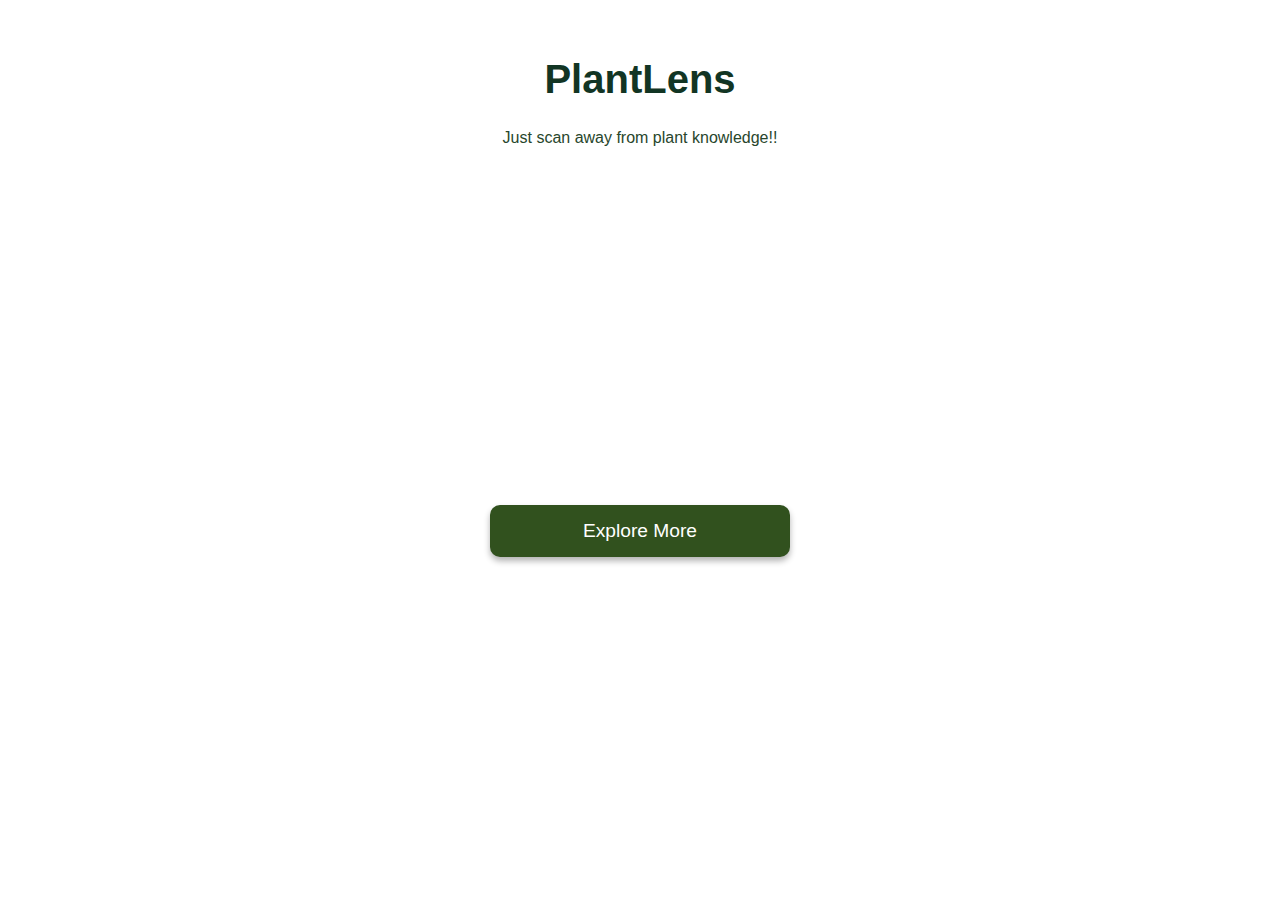
<file: index.html>
<!DOCTYPE html>
<html lang="en">
<head>
  <meta charset="UTF-8">
  <meta name="viewport" content="width=device-width, initial-scale=1.0">
  <title>TreeScan App</title>
  <link rel="stylesheet" href="style.css">
</head>
<body>
    
    <div class="container">
    <!-- Header Section -->
    <header class="header">
      <h1 class="app-name">PlantLens</h1>
      <p class="tagline">Just scan away from plant knowledge!!</p>
    </header>

    <!-- Main Section -->
    <main class="main">
      <button class="scan-button" onclick="window.location.href='/login.html'">Explore More</button>
       
       
        <!-- <button>
          <a href="home.html" style="text-decoration: none; color: inherit;">Explore More</a>
        </button> -->
        
    </main>
    

    <!-- Footer Section -->
    <!-- <footer class="footer">
      <p>© 2025 TreeScan | All rights reserved.</p>
    </footer> -->
  </div>
</body>
</html>
</file>
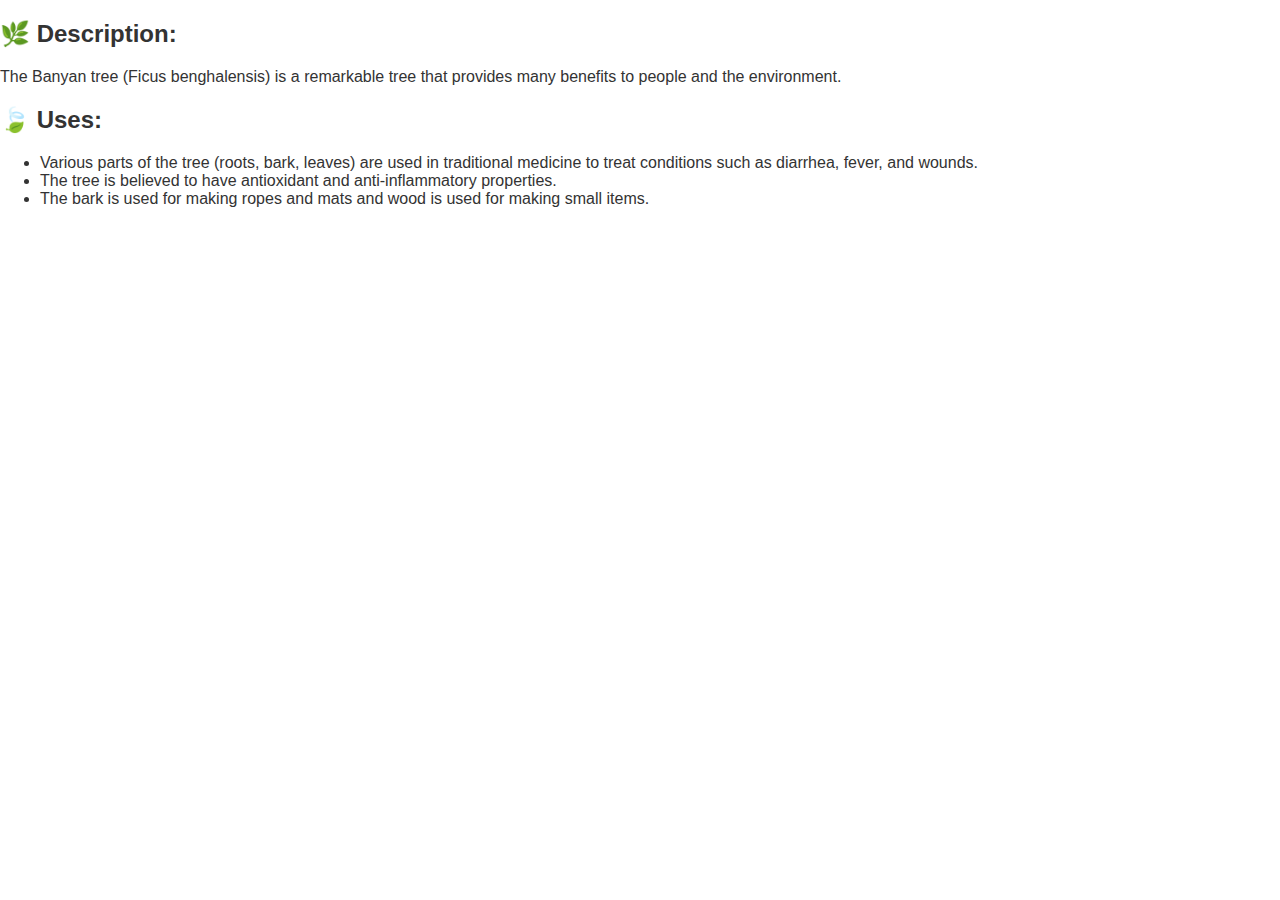
<file: banyan.html>
<!DOCTYPE html>
<html lang="en">
<head>
    <meta charset="UTF-8">
    <meta name="viewport" content="width=device-width, initial-scale=1.0">
    <title>infoneem</title>
    <link rel="stylesheet" href="style.css">
</head>
<body>
    <div class="info">
        <h2>🌿 Description:</h2>
        <p>The Banyan tree (Ficus benghalensis) is a remarkable tree that provides many benefits to people and the environment.</p>
    </div>
    <div class="info">
        <h2>🍃 Uses:</h2>
        <ul>
            <li>Various parts of the tree (roots, bark, leaves) are used in traditional medicine to treat conditions such as diarrhea, fever, and wounds.</li>
            <li>The tree is believed to have antioxidant and anti-inflammatory properties.</li>
            <li>The bark is used for making ropes and mats and wood is used for making small items.</li>
        </ul>
    </div>
    
</body>
</html>
</file>
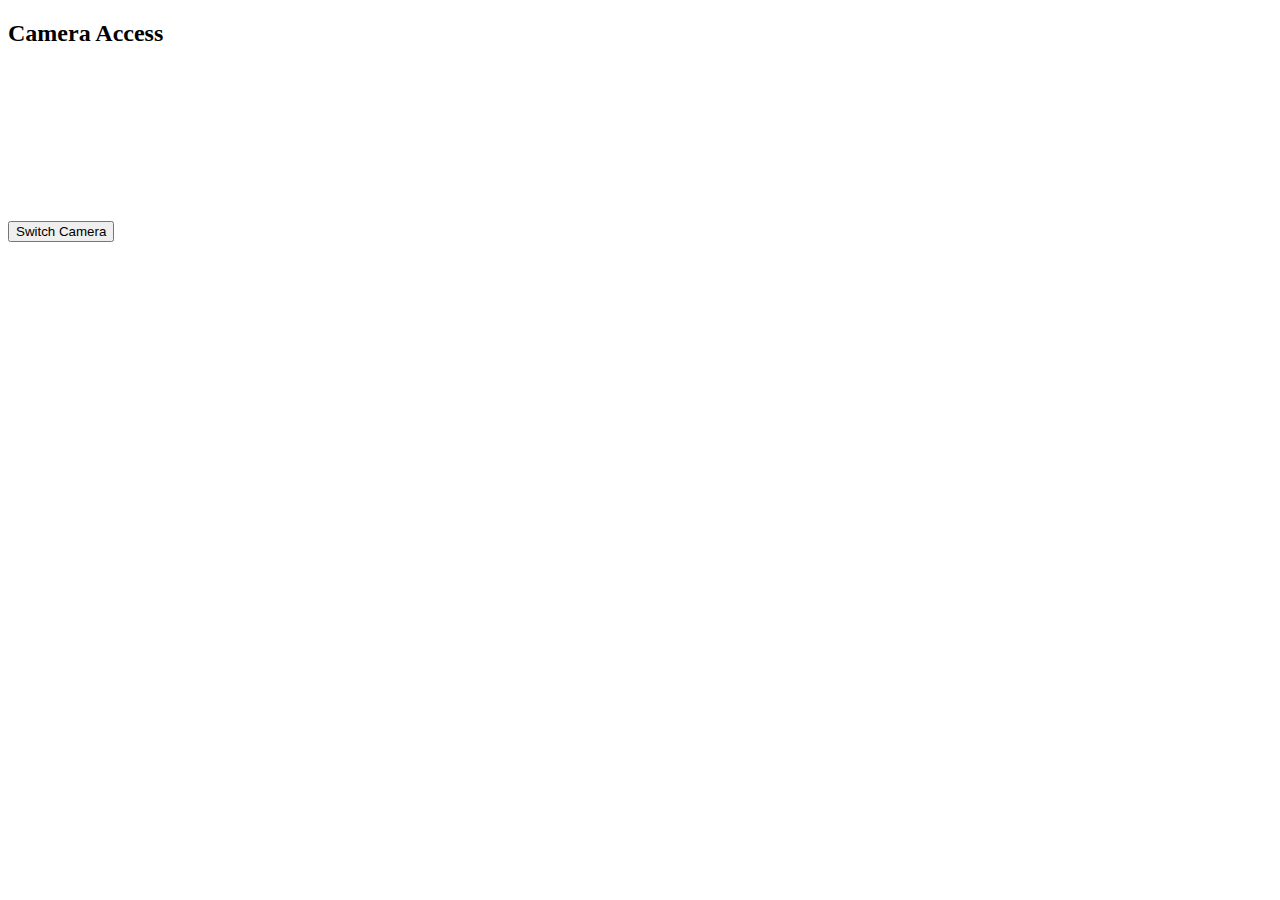
<file: camera.html>
<!DOCTYPE html>
<html lang="en">
<head>
    <meta charset="UTF-8">
    <meta name="viewport" content="width=device-width, initial-scale=1.0">
    <title>Access Front & Back Camera</title>
</head>
<body>

    <h2>Camera Access</h2>
    <video id="video" autoplay playsinline width="400"></video>
    <br>
    <button onclick="switchCamera()">Switch Camera</button>

    <script>
        let currentFacingMode = "environment"; // Default: Back camera
        let stream = null;

        async function startCamera(facingMode) {
            if (stream) {
                // Stop previous camera stream before starting a new one
                stream.getTracks().forEach(track => track.stop());
            }

            try {
                stream = await navigator.mediaDevices.getUserMedia({
                    video: { facingMode: facingMode }
                });

                document.getElementById("video").srcObject = stream;
            } catch (error) {
                console.error("Error accessing camera: ", error);
            }
        }

        function switchCamera() {
            currentFacingMode = currentFacingMode === "environment" ? "user" : "environment";
            startCamera(currentFacingMode);
        }

        // Start with the back camera by default
        startCamera(currentFacingMode);
    </script>

</body>
</html>
</file>
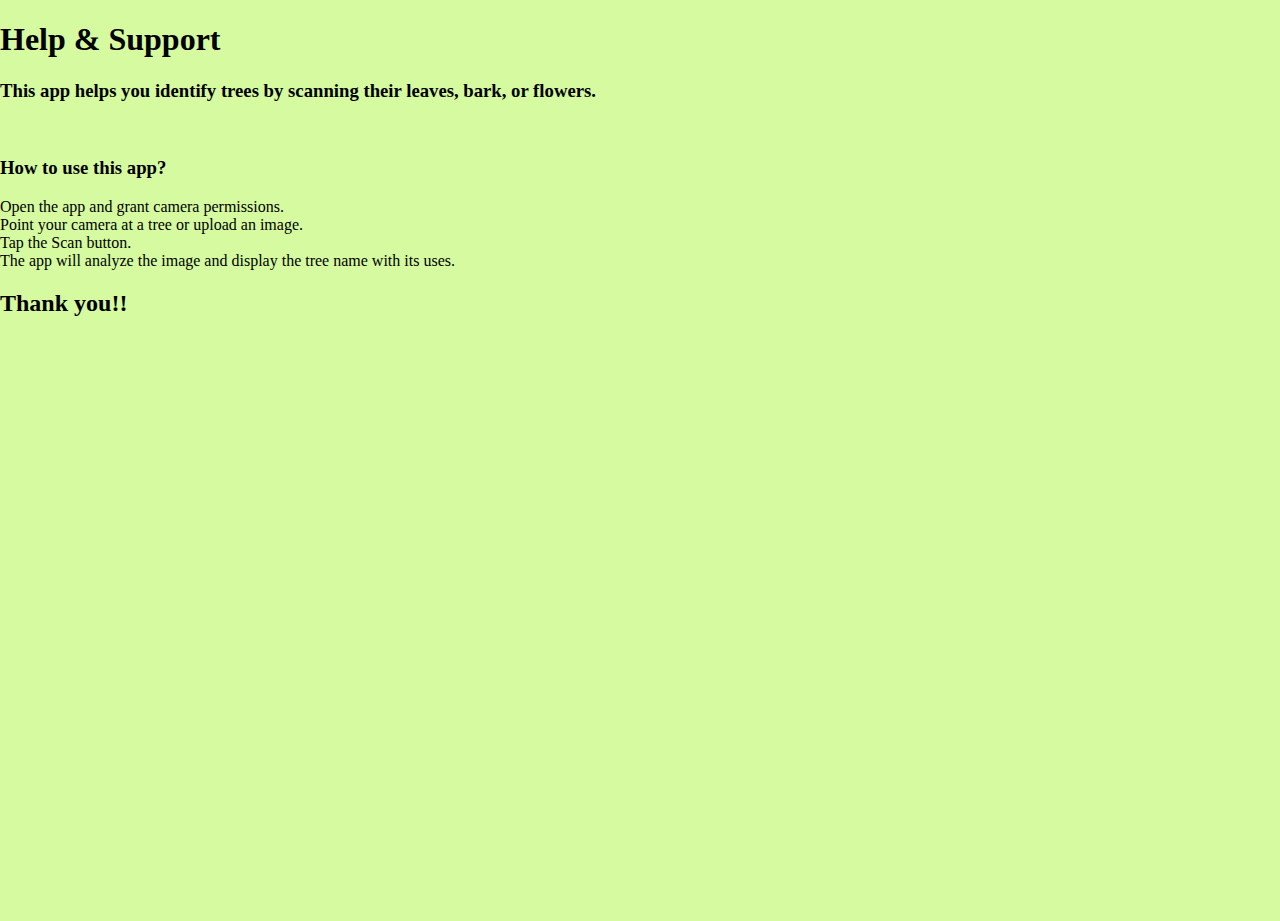
<file: help.html>
<!DOCTYPE html>
<html lang="en">
<head>
    <meta charset="UTF-8">
    <meta name="viewport" content="width=device-width, initial-scale=1.0">
    <title>Help Page</title>
    <link rel="stylesheet" href="help.css">
</head>
<body>
    
    <header>
        <h1>Help & Support</h1>
    </header>

    <main>
        <div id="use">
                <h3>This app helps you identify trees by scanning their leaves, bark, or flowers.</h3><br>
                <h3>How to use this app?</h3>
                <li>Open the app and grant camera permissions.</li>
                <li>Point your camera at a tree or upload an image.</li>
                <li>Tap the Scan button.</li>
                <li>The app will analyze the image and display the tree name with its uses.</li>
            </div>
            <!-- <div class="question">
                <h3>How do I reset my password?</h3>
                <p>Go to the login page, click "Forgot Password?" and follow the instructions.</p>
            </div>
            <div class="question">
                <h3>How can I contact support?</h3>
                <p>You can use the contact form below or email us at support@example.com.</p>
            </div> -->
        
        <div id="gratitude"> 
            <h2>Thank you!!</h2>
            </div>

        <!-- <section class="contact-form">
            <h2>Contact Us</h2>
            <form action="#" method="POST">
                <label for="name">Your Name</label>
                <input type="text" id="name" name="name" required><br>

                <label for="email">Your Email</label>
                <input type="email" id="email" name="email" required><br>

                <label for="message">Your Message</label>
                <textarea id="message" name="message" rows="4" required></textarea><br>

                <button type="submit">Send Message</button>
            </form>
        </section> -->
    </main>

   
</body>
</html>
</file>
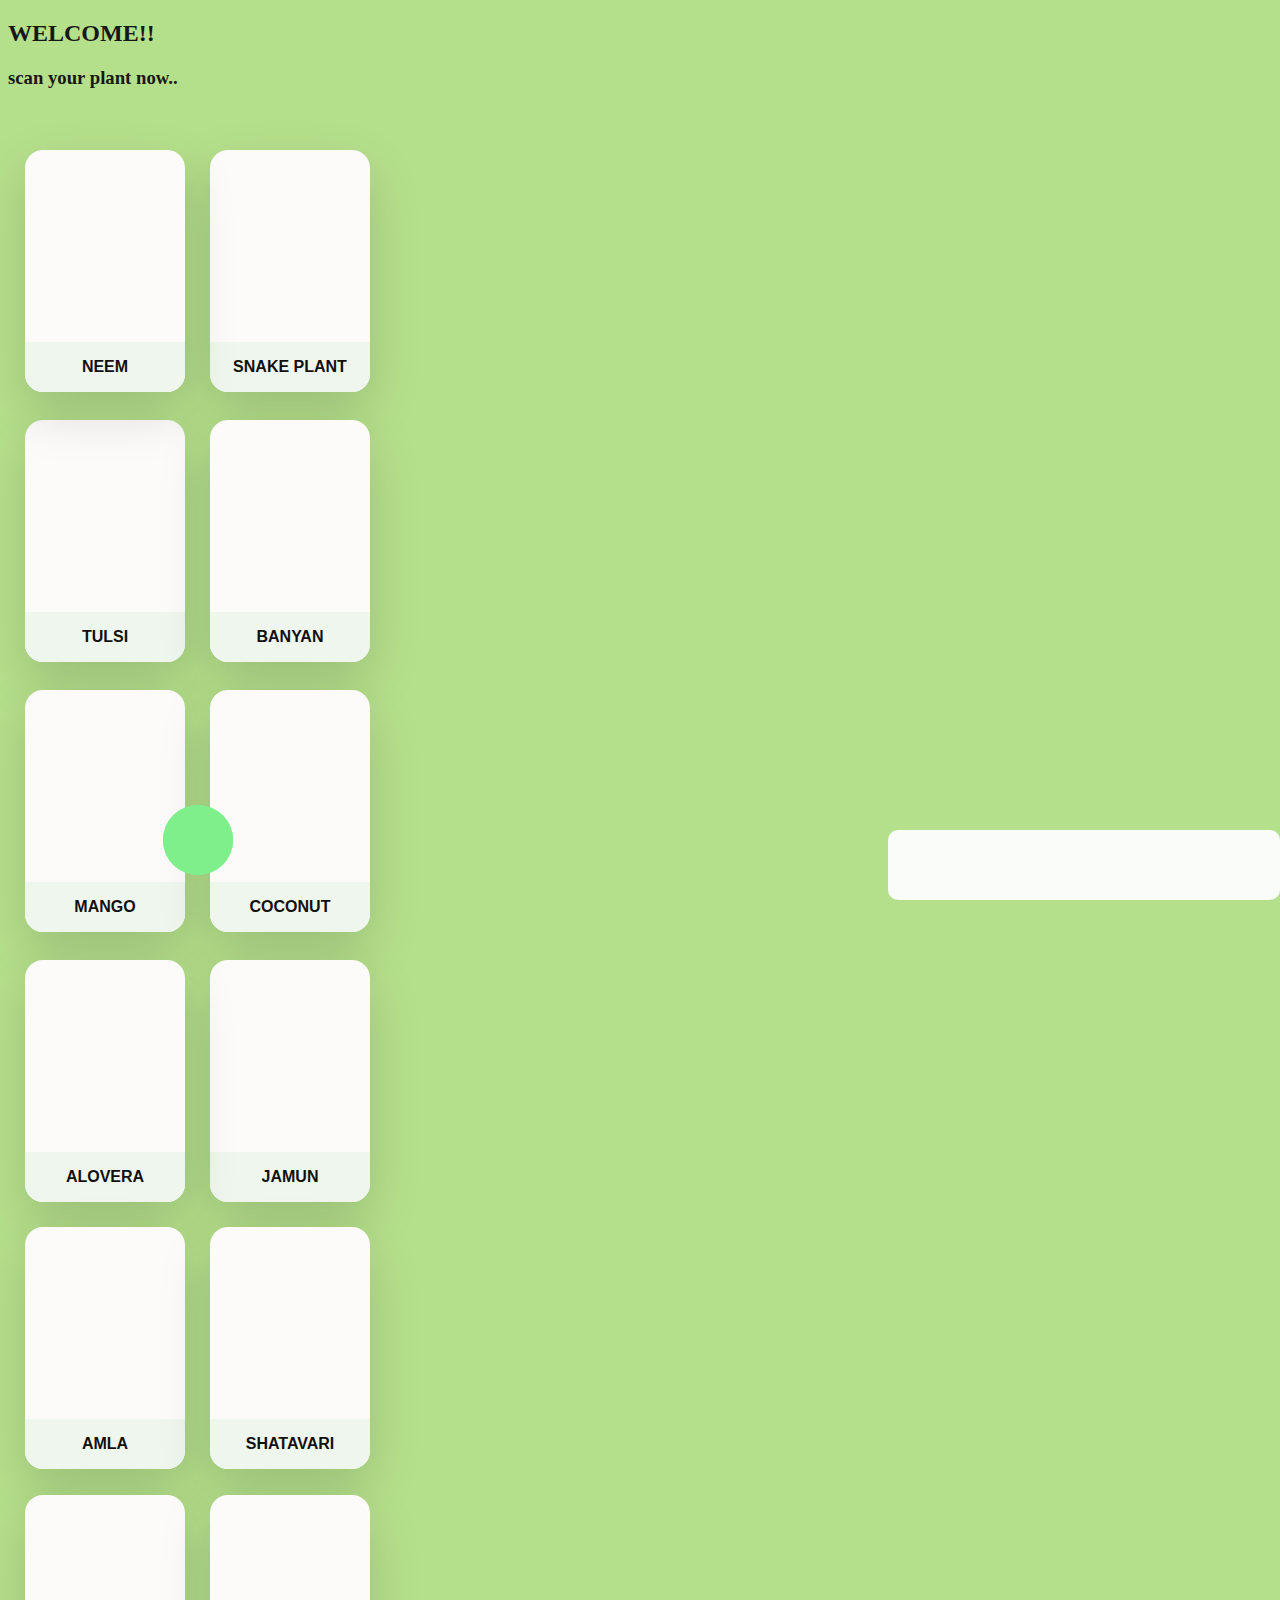
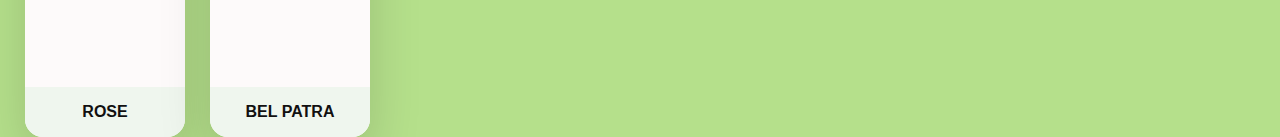
<file: homepage.html>
<!DOCTYPE html>
<html lang="en">
<head>
    <meta charset="UTF-8">
    <meta name="viewport" content="width=device-width, initial-scale=1.0">
    <title>Document</title>
    <link rel="stylesheet" href="homepage.css">
</head>
<body>
    <h2>WELCOME!!</h2>
    <h3> 
        scan your plant now..
    </h3>
    <div id="logo"></div>
    <div id="logo1"></div>

<div>
    <div id="plant1" class="plant-box">
        <div class="label">TULSI</div>
    </div>
    <div id="plant2" class="plant-box">
        <div class="label">SNAKE PLANT</div>
    </div>
    <div id="plant3" class="plant-box">
        <div class="label">
            <a href="/infoneem/index.html" >NEEM</a>
        </div>
    </div>
    <div id="plant4" class="plant-box">
        <div class="label">
            <a href="/infoneem/banyan.html" >BANYAN</a>
        </div>
    </div>
    <div id="plant5" class="plant-box">
        <div class="label">MANGO</div>
    </div>
    <div id="plant6" class="plant-box">
        <div class="label">COCONUT</div>
    </div>
    <div id="plant7" class="plant-box">
        <div class="label">JAMUN</div>
    </div>
    <div id="plant8" class="plant-box">
        <div class="label">ALOVERA</div>
    </div>
    <div id="plant9" class="plant-box">
        <div class="label">AMLA</div>
    </div>
    <div id="plant10" class="plant-box">
        <div class="label">SHATAVARI</div>
    </div>
    <div id="plant11" class="plant-box">
        <div class="label">ROSE</div>
    </div>
    <div id="plant12" class="plant-box">
        <div class="label">BEL PATRA</div>
    </div>
    <div id="foot">
        <div id="home"></div>
        <div id="profil"></div>
        <div id="scan"></div>
        <div id="scanner">
            <a href="/camera.html" id="scan">
                <div id="scanner"></div>
            </a>
        </div>
        <div id="help">
            <a href="/help.html" id="help">
                <div id="profil"></div>
            </a>
        </div>
    </div>
   
</div>
</body>
</html>
</file>
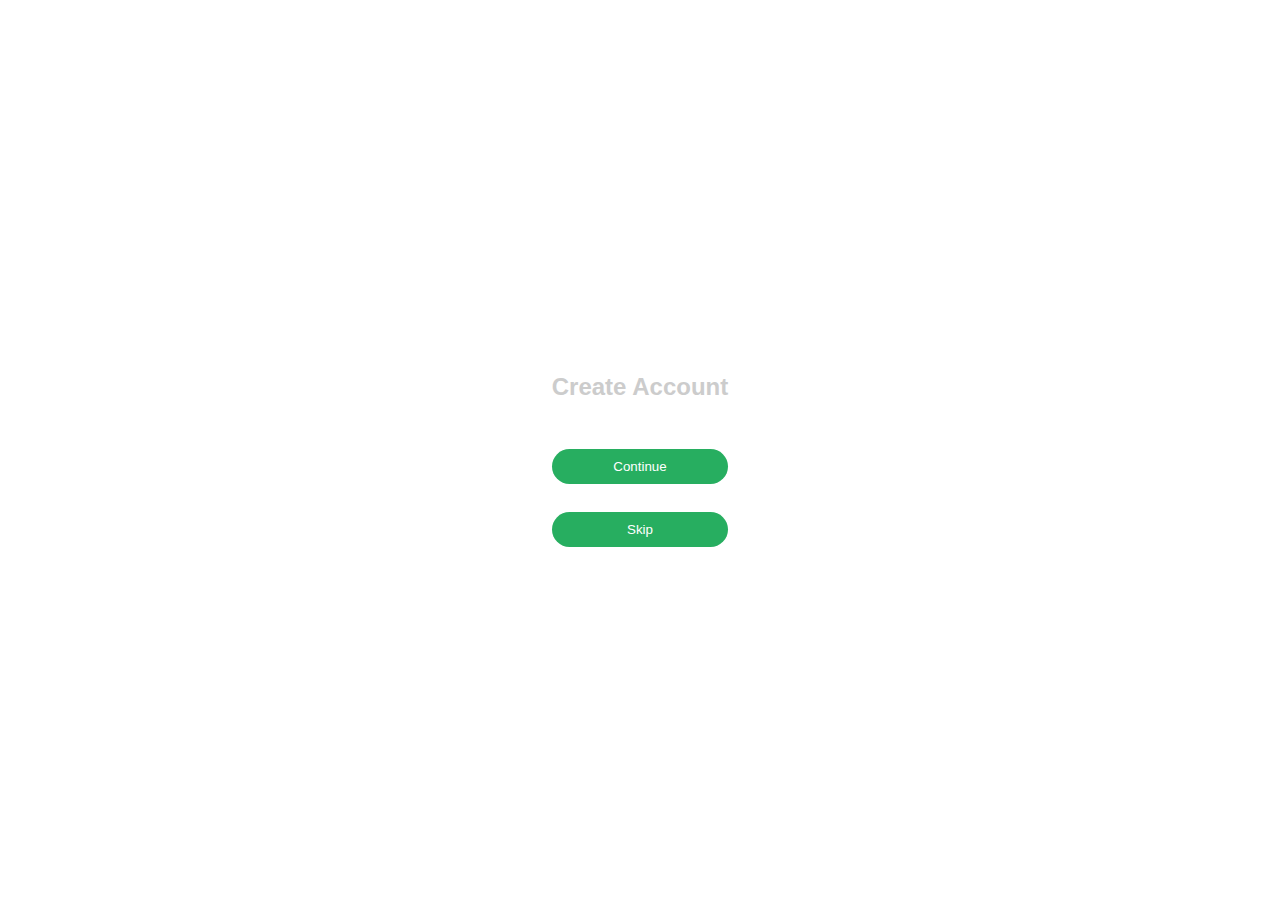
<file: login.html>
<!DOCTYPE html>
<html lang="en">
<head>
    <meta charset="UTF-8">
    <meta name="viewport" content="width=device-width, initial-scale=1.0">
    <title>Create Account</title>
    <link rel="stylesheet" href="acc.css">
</head>
<body>
    <div>
        <h2>Create Account</h2>
        <br>
        <form action="info.html">
            <button type="submit" class="Continue">Continue</button>
        </form>
        <br>
        <button class="Skip" onclick="window.location.href='/homepage.html'">Skip</button>
    </div>
</body>
</html>
</file>
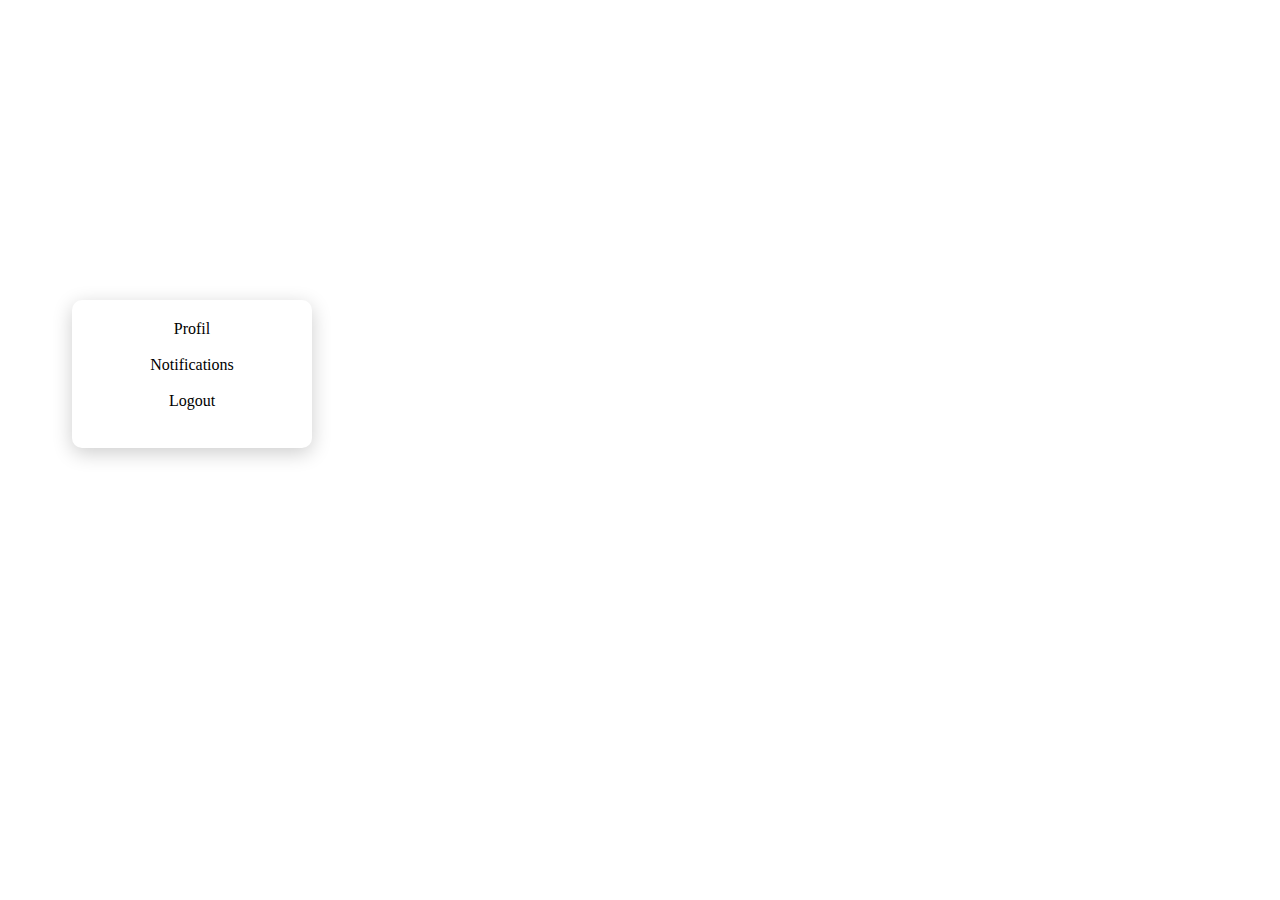
<file: setting.html>
<!DOCTYPE html>
<html lang="en">
<head>
    <meta charset="UTF-8">
    <meta name="viewport" content="width=device-width, initial-scale=1.0">
    <title>Document</title>
    <link rel="stylesheet" href="setting.css">
</head>
<body>
    <div id="setting">
        <div>Profil</div><br>
        <div>Notifications</div><br>
        <div>Logout</div><br>
    </div>
</body>
</html>
</file>
<file: style.css>
/* General Styles */
body {
  margin: 0;
  font-family: 'Arial', sans-serif;
  background-image: url(https://i.pinimg.com/236x/6d/d9/06/6dd9066aed325226243d1a317f060c8f.jpg);
  background-size: cover;
  background-position: center;
  background-attachment: fixed;
  color: #333;
}

.container {
  display: flex;
  flex-direction: column;
  align-items: center;
  justify-content: space-between;
  min-height: 100vh;
  text-align: center;
  width: 90%;
  max-width: 1200px;
  margin: auto;
}

/* Header Section */
.header {
  margin-top: 30px;
}

.app-name {
  font-size: 2.5rem;
  color: #123524;
  text-shadow: #333;
  font-weight: bold;
}

.tagline {
  font-size: 1rem;
  color: #28462c;
  margin-top: 5px;
}

/* Main Section */
.main {
  display: flex;
  flex-direction: column;
  align-items: center;
  justify-content: center;
  flex-grow: 1;
  flex-wrap: wrap;
  width: 100%;
}

.scan-button {
  background-color: #31511E;
  color: white;
  border: none;
  padding: 15px 25px;
  font-size: 1.2rem;
  border-radius: 10px;
  cursor: pointer;
  box-shadow: 0 4px 6px rgba(0, 0, 0, 0.3);
  transition: all 0.3s ease;
  width: 80%;
  max-width: 300px;
}

.scan-button:hover {
  background-color: #31511E;
  transform: translateY(-3px);
  text-decoration: none;
  font-size: 20px;
}

/* Responsive Design */
@media (max-width: 1024px) {
  .app-name {
      font-size: 2.2rem;
  }

  .tagline {
      font-size: 1rem;
  }

  .scan-button {
      font-size: 1.1rem;
      padding: 14px 22px;
  }
}

@media (max-width: 600px) {
  .app-name {
      font-size: 2rem;
  }

  .tagline {
      font-size: 0.9rem;
  }

  .scan-button {
      font-size: 1rem;
      padding: 12px 20px;
  }
}
</file>
<file: help.css>
body {
    background-color: rgb(213, 250, 160);
    background-size: cover;
    margin: 0;
    padding: 0;
    height: 100vh;
}

@media (max-width: 1024px) {
    body {
        background-color: rgb(200, 240, 150);
    }
}

@media (max-width: 768px) {
    body {
        background-color: rgb(180, 230, 140);
    }
}

@media (max-width: 480px) {
    body {
        background-color: rgb(160, 220, 130);
    }
}
</file>
<file: homepage.css>
body{
    color: rgb(23, 23, 23);
    background-color: #a2d86dca;
}

#logo{
position: absolute;
background-image: url("https://cdn-icons-png.freepik.com/256/16600/16600271.png?uid=R158354983&ga=GA1.1.1940708214.1723121699&semt=ais_hybrid");
background-size: cover;
width: 25px;
height: 25px;
left: 292px;
top: 40px;
}
#logo1{
position: absolute;
background-image: url("https://cdn-icons-png.freepik.com/256/13924/13924070.png?uid=R158354983&ga=GA1.1.1940708214.1723121699&semt=ais_hybrid");
background-size: cover;
color: black;
width: 25px;
height: 24px;
left: 340px;
top: 37px;
}

/* OUTER BOX */
.plant-box {
    position: absolute;
    width: 160px;
    height: 242px;
    background: #fdfafa;
    box-shadow: 0px 20px 52px rgba(0, 0, 0, 0.15);
    border-radius: 18px;
}
#plant3 .label a {
    text-decoration: none;
    color: inherit; 
}
#plant4 .label a {
    text-decoration: none;
    color: inherit; 
}
/* BOX FOR NAME OF TREES */
.plant-box .label {
    position: absolute;
    bottom: 0;
    width: 100%;
    height: 50px;
    background-color: rgb(239, 246, 238);
    color: rgb(17, 16, 16);
    display: flex;
    justify-content: center;
    font-family:'Lucida Sans', 'Lucida Sans Regular', 'Lucida Grande', 'Lucida Sans Unicode', Geneva, Verdana, sans-serif;
    align-items: center;
    text-align: center;
    font-weight: bold;
    border-radius: 0 0 18px 18px;
}
/* Positioning each plant */
#plant1 { 
    left: 25px; top: 420px; 
    background-image: url("https://i.pinimg.com/236x/31/d2/eb/31d2eb8e5dd5a25cae982f283bf884a0.jpg");
     background-size: cover; 
} 
#plant2 { 
    left: 210px; top: 150px; 
    background-image: url("https://i.pinimg.com/236x/51/eb/29/51eb29474023824e5261461f801b2d3c.jpg");
     background-size: cover;
} 
#plant3 { 
    left: 25px; top: 150px; 
    background-image: url("https://i.pinimg.com/236x/66/ea/fa/66eafacd801fabe9a4e542e2aa1847c3.jpg");
    background-size: cover; 

}  /* neem */
#plant4 { 
    left: 210px; top: 420px; 
    background-image: url("https://i.pinimg.com/236x/6d/a9/e4/6da9e458b9b957a488a6f0c8a8ce7cc5.jpg");
    background-size: cover;
}  
#plant5 { 
    left: 25px; top: 690px; 
    background-image: url("https://i.pinimg.com/236x/79/7b/2a/797b2a0f153ca4b13d6883cfa21ed80d.jpg");
    background-size: cover;
}   
#plant6 { 
    left: 210px; top: 690px; 
    background-image: url("https://i.pinimg.com/236x/be/31/ad/be31ad8a2a4a603bb5e20922d432e2d5.jpg"); 
    background-size: cover;
} 
#plant7 { 
    left: 210px; top: 960px; 
    background-image: url("https://i.pinimg.com/236x/22/1d/49/221d49c553c3ff84a56300e40855a6d6.jpg"); 
    background-size: cover;
} 
#plant8 {   

    left: 25px; top: 960px; 
    background-image: url("https://i.pinimg.com/236x/07/95/94/079594f8aa485447059bc63e9ea65649.jpg"); 
    background-size: cover;
}
#plant9 {   

    left: 25px; top: 1227px; 
    background-image: url("https://i.pinimg.com/236x/70/46/b5/7046b590998b94dab3bb7041a587edc7.jpg"); 
    background-size: cover;
}
#plant10 {   

    left: 210px; top: 1227px; 
    background-image: url("https://i.pinimg.com/236x/77/ba/38/77ba38fa31da359cba67b587af5cc527.jpg"); 
    background-size: cover;
}
#plant11 {    

    left: 25px; top: 1495px; 
    background-image: url("https://i.pinimg.com/236x/da/b3/3b/dab33bfc26a514b0bbaa5d4914b033ab.jpg"); 
    background-size: cover;
}
#plant12 {   

    left: 210px; top: 1495px; 
    background-image: url("https://i.pinimg.com/236x/a1/dc/7b/a1dc7bdad0a82e30f3f76f6d29028541.jpg"); 
    background-size: cover;
}
#foot{
    position:fixed;
    bottom: 0px;
    right: 0px;
    height: 70px;
    width: 392px;
    background-color: rgb(249, 252, 249);
    color: rgb(124, 5, 5);
    border-radius: 10px;
}
#home{
    background-image: url("https://cdn-icons-png.freepik.com/256/5874/5874149.png?uid=R158354983&ga=GA1.1.1940708214.1723121699&semt=ais_hybrid");
    background-size: cover;
    position: relative;
    top: 15px;
    left: 30px;
    height: 30px;
    width: 30px;
}
#scan{
    position:fixed;
    background-color: rgb(127, 239, 140);
    height: 70px;
    width: 70px;
    left: 163px;
    bottom: 25px;
    border-radius: 50%;
}
#scanner{
        position: fixed;
        background-image: url("https://cdn-icons-png.freepik.com/256/12556/12556916.png?uid=R158354983&ga=GA1.1.1940708214.1723121699&semt=ais_hybrid");
        background-size: cover;
        color: black;
        width: 35px;
        height: 35px;
        bottom: 42px;
        left: 180px;
}
    
#help{
    position: fixed;
    background-image: url("https://cdn-icons-png.freepik.com/256/7646/7646614.png?uid=R158354983&ga=GA1.1.1940708214.1723121699&semt=ais_hybrid");
    background-size: cover;
    color: black;
    width: 35px;
    height: 35px;
    bottom: 25px;
    left: 324px;
}


/* 📌 Media Queries for Different Screen Sizes  */
 /* @media (max-width: 1024px) {
    .plant-container {
        display: grid;
        grid-template-columns: repeat(auto-fit, minmax(160px, 1fr));
        gap: 15px;
    }
   }


@media (max-width: 768px) {
    .plant-container {
        grid-template-columns: repeat(2, 1fr);
        padding: 10px;
    }

    .plant-box {
        width: 140px;
        height: 220px;
    }

    #foot {
        height: 60px;
        font-size: 0.9rem;
    }
}

@media (max-width: 480px) {
    .plant-container {
        grid-template-columns: repeat(1, 1fr);
    }

    .plant-box {
        width: 90%;
        height: auto;
    }

    #foot {
        height: 55px;
        font-size: 0.8rem;
    }

    #scan {
        width: 60px;
        height: 60px;
        bottom: 20px;
    }
} */
</file>
<file: acc.css>
body {
    display: flex;
    flex-direction: column;
    /* background-image: url('https://i.pinimg.com/736x/66/ed/e5/66ede557ff4cc465b54a751cc2035293.jpg'); */
    background-image: url("https://i.pinimg.com/236x/47/fa/4e/47fa4eedd6f954d47fd64fb4e9fe2cad.jpg");
    align-items: center;
    justify-content: center;
    height: 100vh;
    font-family:'Lucida Sans', 'Lucida Sans Regular', 'Lucida Grande', 'Lucida Sans Unicode', Geneva, Verdana, sans-serif;
    font: weight 1000px;
    color: #ccc;
    margin: 0;
    padding: 0;
    background-size: cover;
}

.container {
    text-align: center;
    width: 90%;
    max-width: 400px;
}

button {
    width: 100%;
    padding: 10px;
    background: #27ae60;
    color: white;
    display: flex;
    justify-content: center;
    border: none;
    border-radius: 100px;
    cursor: pointer;
    margin-top: 10px;
}

.submit {
    text-align: center;
}

.continue {
    background-color: #007bff;
    color: white;
}

.skip {
    background-color: #ccc;
}

@media (max-width: 1024px) {
    body {
        background-color: rgb(200, 240, 150);
    }
    .container {
        max-width: 350px;
    }
}

@media (max-width: 768px) {
    body {
        background-color: rgb(180, 230, 140);
    }
    .container {
        max-width: 300px;
    }
    button {
        padding: 8px;
    }
}

@media (max-width: 480px) {
    body {
        background-color: rgb(160, 220, 130);
    }
    .container {
        max-width: 280px;
    }
    button {
        padding: 6px;
    }
}
</file>
<file: setting.css>
body{
   
    padding: 20px;
    border-radius: 10px;
    box-shadow: 0px 5px 20px rgba(0, 0, 0, 0.2);
    width: 200px;
    text-align: center;
    
    margin-top: 300px;
    margin-left: 72px;
}

@media (max-width: 768px) {
    body {
        background-color: rgb(187, 237, 136);
    }
    #camera {
        height: auto;
    }
    button {
        padding: 8px;
    }
}

@media (max-width: 480px) {
    body {
        background-color: rgb(247, 252, 244);
    }
    #camera {
        width: 90%;
    }
    button {
        padding: 6px;
    }
}
</file>
